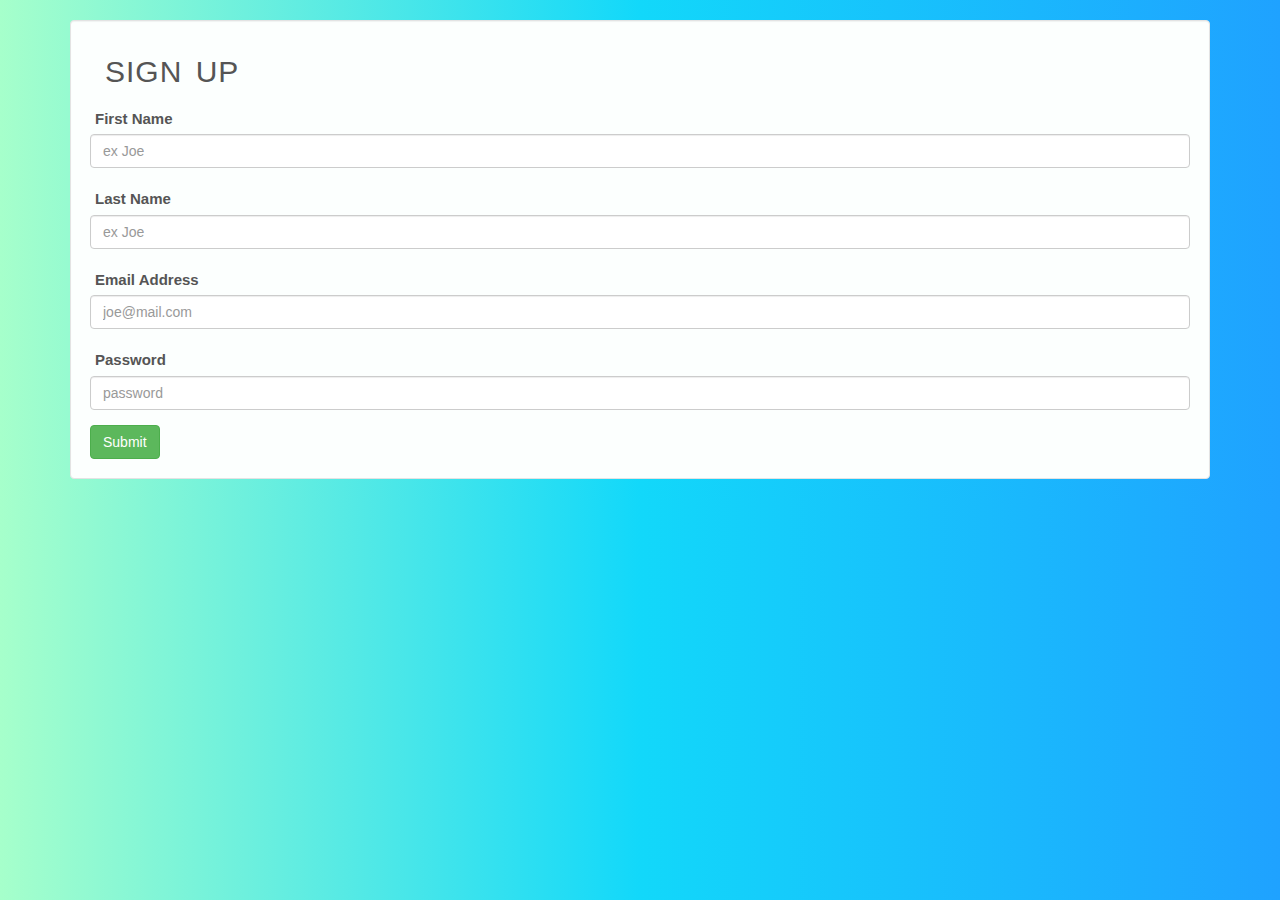
<file: form/index.html>
<!DOCTYPE html>
<html lang="en">
  <head>
    <meta charset=utf-8" />
    <meta name="viewport" content="width=device-width, initial-scale=1.0" />
    <title>Sign-Up Form</title>
    <!-- Latest compiled and minified CSS -->
    <link rel="stylesheet" href="https://maxcdn.bootstrapcdn.com/bootstrap/3.3.7/css/bootstrap.min.css" integrity="sha384-BVYiiSIFeK1dGmJRAkycuHAHRg32OmUcww7on3RYdg4Va+PmSTsz/K68vbdEjh4u" crossorigin="anonymous">
    <link rel="stylesheet" href="assets/css/form.css" type="text/css" />
  </head>
  <body>
    <div class="container">
      <div class="well">
        <h1>Sign up</h1>
        <form>
          <div class="form-group first_name">
            <label for="first_name">First Name</label>
            <input type="text" class="form-control" id="first_name" placeholder="ex Joe" />
          </div>

          <div class="form-group last_name">
            <label for="last_name">Last Name</label>
            <input type="text" class="form-control" id="last_name" placeholder="ex Joe" />
          </div>

          <div class="form-group email_address">
            <label for="email_address">Email Address</label>
            <input type="email" class="form-control" id="email_address" placeholder="joe@mail.com" />
          </div>

          <div class="form-group password">
            <label for="password">Password</label>
            <input type="password" class="form-control" id="password" placeholder="password" />
          </div>

          <button type="submit" class="btn btn-success">Submit</button>
        </form>
      </div>

    </div>

    <script src="https://ajax.googleapis.com/ajax/libs/jquery/3.2.1/jquery.min.js"></script>
    <!-- Latest compiled and minified JavaScript -->
    <script src="https://maxcdn.bootstrapcdn.com/bootstrap/3.3.7/js/bootstrap.min.js" integrity="sha384-Tc5IQib027qvyjSMfHjOMaLkfuWVxZxUPnCJA7l2mCWNIpG9mGCD8wGNIcPD7Txa" crossorigin="anonymous"></script>
    <script src="assets/js/form.js"></script>
  </body>
</html>
</file>
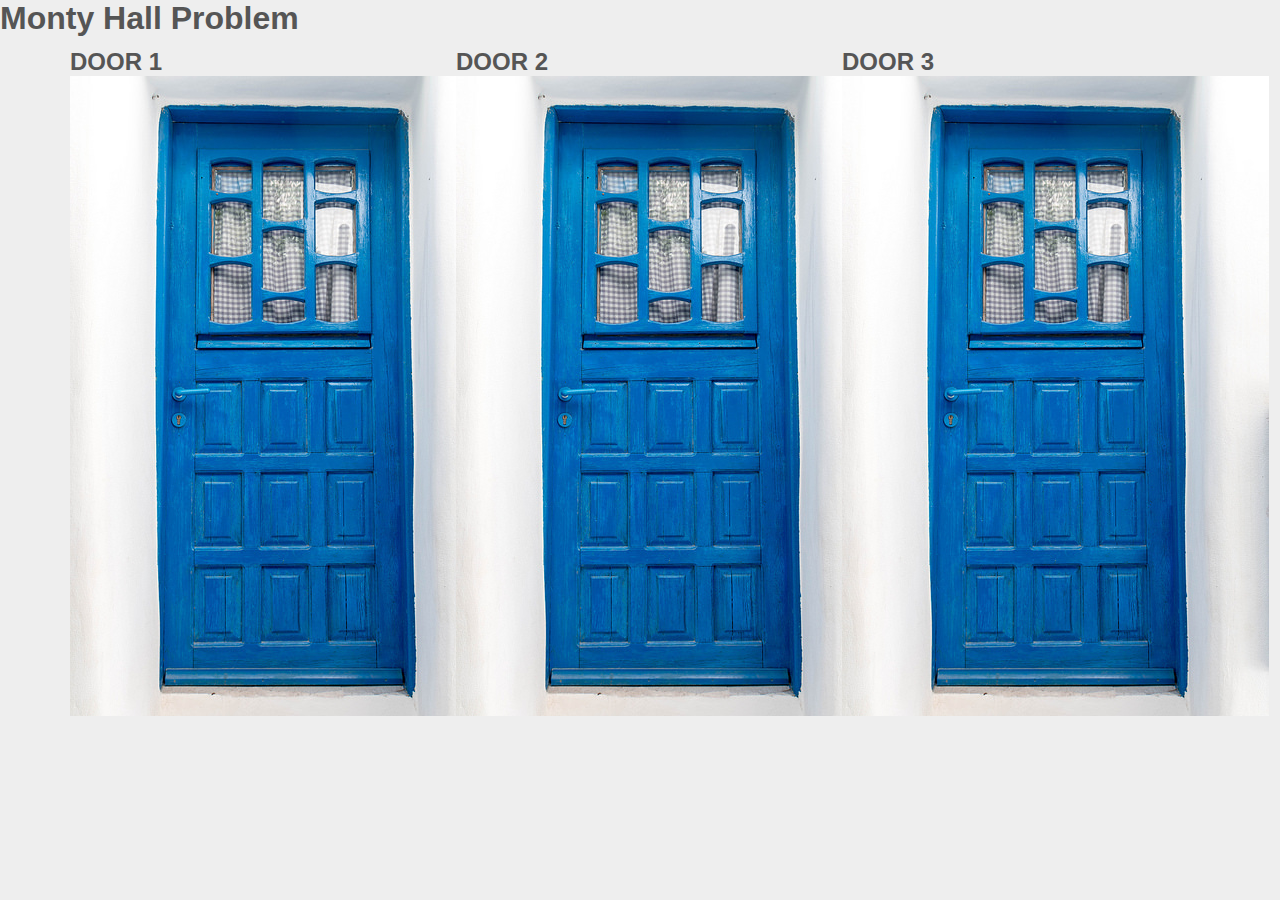
<file: monty-hall/index.html>
<!DOCTYPE html>
<html lang="en">
  <head>
    <meta charset=utf-8" />
    <meta name="viewport" content="width=device-width, initial-scale=1.0" />
    <title>Monty Hall Problem</title>
    <link rel="stylesheet" href="assets/css/montyhall.css" type="text/css" />
    <link rel="stylesheet" href="../vendor/css/grid.css" type="text/css" />
  </head>
  <body>
    <h1>Monty Hall Problem</h1>
    <div class="container">

      <div class="door col span-1-of-3">
        <h2>DOOR 1</h2>
        <a href="#" id="js--door1"><img src="assets/img/door.jpg" alt="Door 1" /></a>
      </div>

      <div class="door door col span-1-of-3">
        <h2>DOOR 2</h2>
        <a href="#"  id="js--door2"><img src="assets/img/door.jpg" alt="Door 1" /></a>
      </div>

      <div class="door door col span-1-of-3">
        <h2>DOOR 3</h2>
        <a href="#" id="js--door3"><img src="assets/img/door.jpg" alt="Door 1" /></a>
      </div>

    </div>
    <script src="assets/js/montyhall.js"></script>
  </body>

</html>
</file>
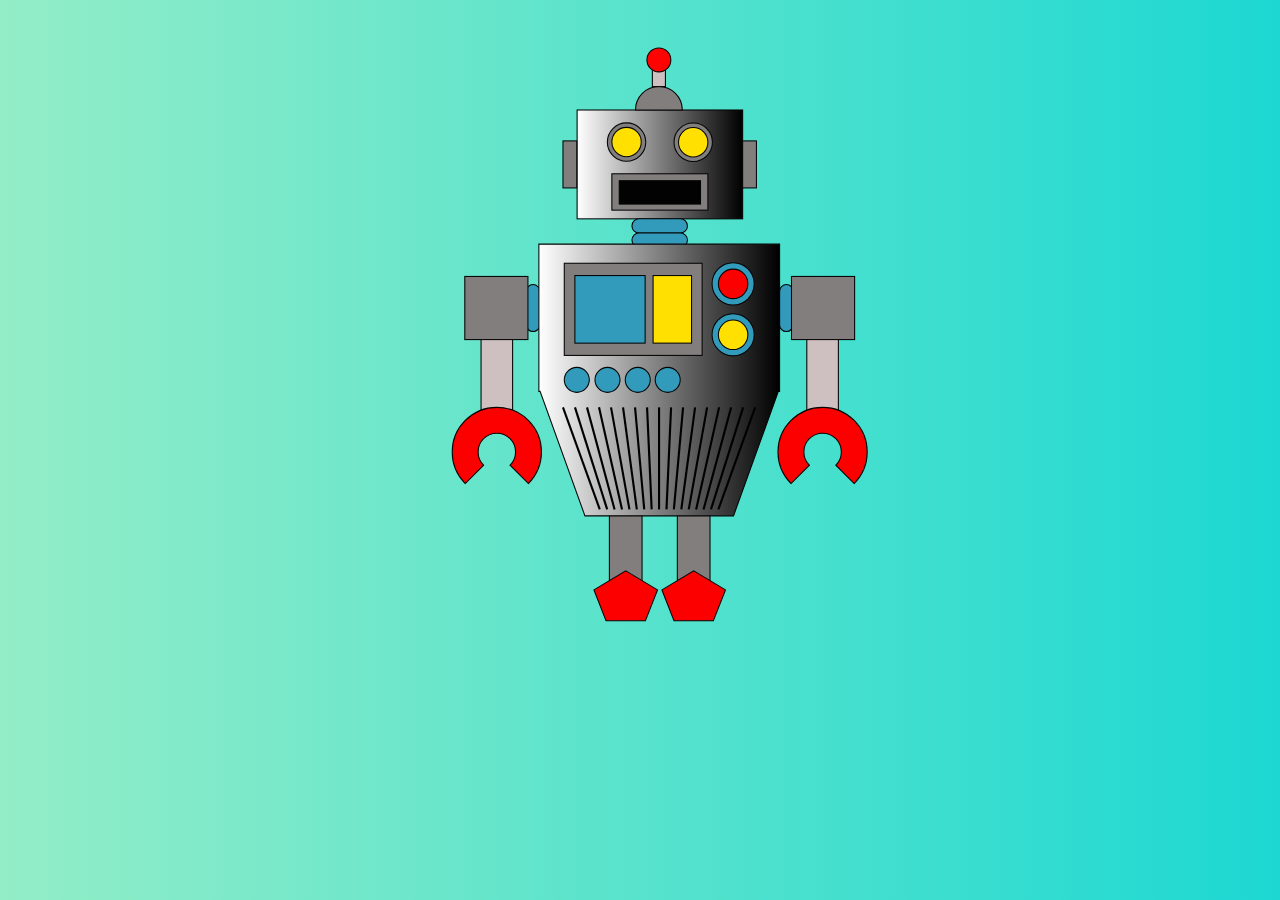
<file: robot/index.html>
<!DOCTYPE html>
<html lang="en">
  <head>
    <meta charset=utf-8" />
    <meta name="viewport" content="width=device-width, initial-scale=1.0" />
    <title>Robot</title>
    <link rel="stylesheet" href="assets/css/robot.css" type="text/css" />
  </head>
  <body>
    <svg class="robot" enable-background="new 0 0 600 600" version="1.1" viewBox="0 0 600 600" xml:space="preserve" xmlns="http://www.w3.org/2000/svg">
    <g stroke="#050505">
        <rect class="left-leg" x="271.31" y="482.79" width="30.611" height="65.306" fill="#827E7E"/>
        <polygon points="268.2 582.03 256.82 553.02 286.62 535.09 316.42 553.02 305.04 582.03" fill="#FC0000"/>
        <rect class="right-leg" x="335.02" y="482.79" width="30.612" height="65.306" fill="#827E7E"/>
        <polygon points="331.91 582.03 320.53 553.02 350.33 535.09 380.13 553.02 368.75 582.03" fill="#FC0000"/>
    </g>
    <linearGradient id="c" x1="241.04" x2="396.23" y1="154.14" y2="154.14" gradientUnits="userSpaceOnUse">
      <stop stop-color="#fff" offset="0"/>
      <stop offset="1"/>
    </linearGradient>
    <rect x="241.04" y="103.12" width="155.19" height="102.04" fill="url(#c)" stroke="#050505"/>
    <rect x="227.8" y="132.1" width="12.909" height="44.081" fill="#827E7E" stroke="#050505"/>
    <rect x="396.23" y="132.1" width="12.909" height="44.081" fill="#827E7E" stroke="#050505"/>
    <g stroke="#050505">
      <circle cx="287.4" cy="133.22" r="18.017" fill="#827E7E"/>
      <circle cx="287.4" cy="133.22" r="13.776" fill="#FFE000"/>
    </g>
    <circle cx="349.88" cy="133.38" r="18.016" fill="#827E7E" stroke="#050505"/>
    <circle class="right-eye" cx="349.88" cy="133.38" r="13.775" fill="#FFE000" stroke="#050505"/>
    <g stroke="#050505">
      <rect x="273.62" y="162.92" width="90.028" height="34.079" fill="#827E7E"/>
      <rect x="280.55" y="169.41" width="76.177" height="21.908" fill="#020202"/>
    </g>
    <g stroke="#050505">
      <path d="m317.7 81.177c-12.117 0-21.938 9.823-21.938 21.939h43.876c0-12.116-9.823-21.939-21.938-21.939z" fill="#827E7E"/>
      <rect x="311.58" y="62.3" width="12.245" height="18.877" fill="#CEC0C0"/>
      <circle cx="317.7" cy="56.177" r="11.225" fill="#FF0303"/>
    </g>
    <g fill="#329ABA" stroke="#050505">
      <path d="m344.49 211.79c0 3.663-2.969 6.633-6.633 6.633h-38.774c-3.663 0-6.633-2.97-6.633-6.633s2.97-6.633 6.633-6.633h38.774c3.664 0 6.633 2.97 6.633 6.633z"/>
      <path d="m344.49 225.06c0 3.663-2.969 6.633-6.633 6.633h-38.774c-3.663 0-6.633-2.97-6.633-6.633s2.97-6.633 6.633-6.633h38.774c3.664 0 6.633 2.97 6.633 6.633z"/>
    </g>
    <g stroke="#050505">
      <rect x="150.98" y="317.22" width="29.592" height="69.314" fill="#CEC0C0"/>
        <path d="m206.16 304.34c0 3.566-2.89 6.455-6.455 6.455-3.564 0-6.454-2.889-6.454-6.455v-31.171c0-3.565 2.89-6.455 6.454-6.455 3.565 0 6.455 2.89 6.455 6.455v31.171z" fill="#329ABA"/>
        <rect x="135.75" y="259.17" width="59.184" height="59.186" fill="#827E7E"/>
        <path d="m153.36 436.14c-3.177-3.178-5.141-7.566-5.141-12.414 0-9.693 7.859-17.553 17.555-17.553 9.694 0 17.554 7.859 17.554 17.553 0 4.848-1.964 9.236-5.142 12.414l17.171 17.17c7.571-7.57 12.253-18.031 12.253-29.582 0-23.107-18.73-41.838-41.837-41.838-23.105 0-41.836 18.73-41.836 41.838 0 11.551 4.682 22.012 12.253 29.582l17.17-17.17z" fill="#FC0000"/>
    </g>
    <g stroke="#050505">
      <rect x="456.38" y="317.22" width="29.592" height="69.314" fill="#CEC0C0"/>
        <path d="m430.79 304.34c0 3.566 2.89 6.455 6.455 6.455 3.564 0 6.454-2.889 6.454-6.455v-31.17c0-3.564-2.89-6.454-6.454-6.454-3.565 0-6.455 2.89-6.455 6.454v31.17z" fill="#329ABA"/>
        <rect x="442.02" y="259.17" width="59.184" height="59.184" fill="#827E7E"/>
        <path d="m483.59 436.14c3.178-3.178 5.142-7.566 5.142-12.414 0-9.693-7.86-17.553-17.555-17.553s-17.554 7.859-17.554 17.553c0 4.848 1.964 9.236 5.141 12.414l-17.17 17.17c-7.571-7.57-12.254-18.031-12.254-29.582 0-23.107 18.731-41.838 41.838-41.838 23.105 0 41.836 18.73 41.836 41.838 0 11.551-4.682 22.012-12.253 29.582l-17.171-17.17z" fill="#FC0000"/>
    </g>
    <linearGradient id="d" x1="205.2" x2="430.86" y1="356.24" y2="356.24" gradientUnits="userSpaceOnUse">
      <stop stop-color="#fff" offset="0"/>
      <stop offset="1"/>
    </linearGradient>
    <polygon points="430.86 228.87 205.2 228.87 205.2 366.9 206.33 366.9 248.38 483.61 387.68 483.61 429.73 366.9 430.86 366.9" fill="url(#d)" stroke="#050505"/>
    <g stroke="#050505">
      <rect x="229.01" y="246.81" width="129.24" height="86.395" fill="#827E7E"/>
        <rect x="238.95" y="258.34" width="65.861" height="63.348" fill="#329ABA"/>
        <rect x="312.27" y="258.34" width="36.038" height="63.348" fill="#FFE000"/>
    </g>
    <g stroke="#050505">
        <circle cx="387.3" cy="266.12" r="19.748" fill="#329ABA"/>
        <circle cx="387.3" cy="266.12" r="13.823" fill="#FC0000"/>
        <circle cx="387.3" cy="313.9" r="19.748" fill="#329ABA"/>
        <circle cx="387.3" cy="313.9" r="13.824" fill="#FFE000"/>
    </g>
    <g fill="#329ABA" stroke="#050505">
      <circle cx="240.75" cy="356.12" r="11.735"/>
      <circle cx="269.53" cy="356.12" r="11.735"/>
      <circle cx="297.91" cy="356.12" r="11.735"/>
      <circle cx="325.97" cy="356.12" r="11.734"/>
    </g>
    <g fill="none" stroke="#000" stroke-width="2">
      <line x1="227.8" x2="262.28" y1="381.89" y2="477.58"/>
      <line x1="239.06" x2="269.23" y1="381.89" y2="477.58"/>
      <line x1="250.32" x2="276.18" y1="381.89" y2="477.58"/>
      <line x1="261.58" x2="283.13" y1="381.89" y2="477.58"/>
      <line x1="272.84" x2="290.08" y1="381.89" y2="477.58"/>
      <line x1="284.1" x2="297.03" y1="381.89" y2="477.58"/>
      <line x1="295.36" x2="303.98" y1="381.89" y2="477.58"/>
      <line x1="306.62" x2="310.93" y1="381.89" y2="477.58"/>
      <line x1="317.88" x2="317.88" y1="381.89" y2="477.58"/>
      <line x1="329.14" x2="324.83" y1="381.89" y2="477.58"/>
      <line x1="340.4" x2="331.78" y1="381.89" y2="477.58"/>
      <line x1="351.66" x2="338.73" y1="381.89" y2="477.58"/>
      <line x1="362.92" x2="345.68" y1="381.89" y2="477.58"/>
      <line x1="374.18" x2="352.63" y1="381.89" y2="477.58"/>
      <line x1="385.44" x2="359.58" y1="381.89" y2="477.58"/>
      <line x1="396.7" x2="366.53" y1="381.89" y2="477.58"/>
      <line x1="407.96" x2="373.48" y1="381.89" y2="477.58"/>
    </g>
    </svg>
  </body>

</html>
</file>
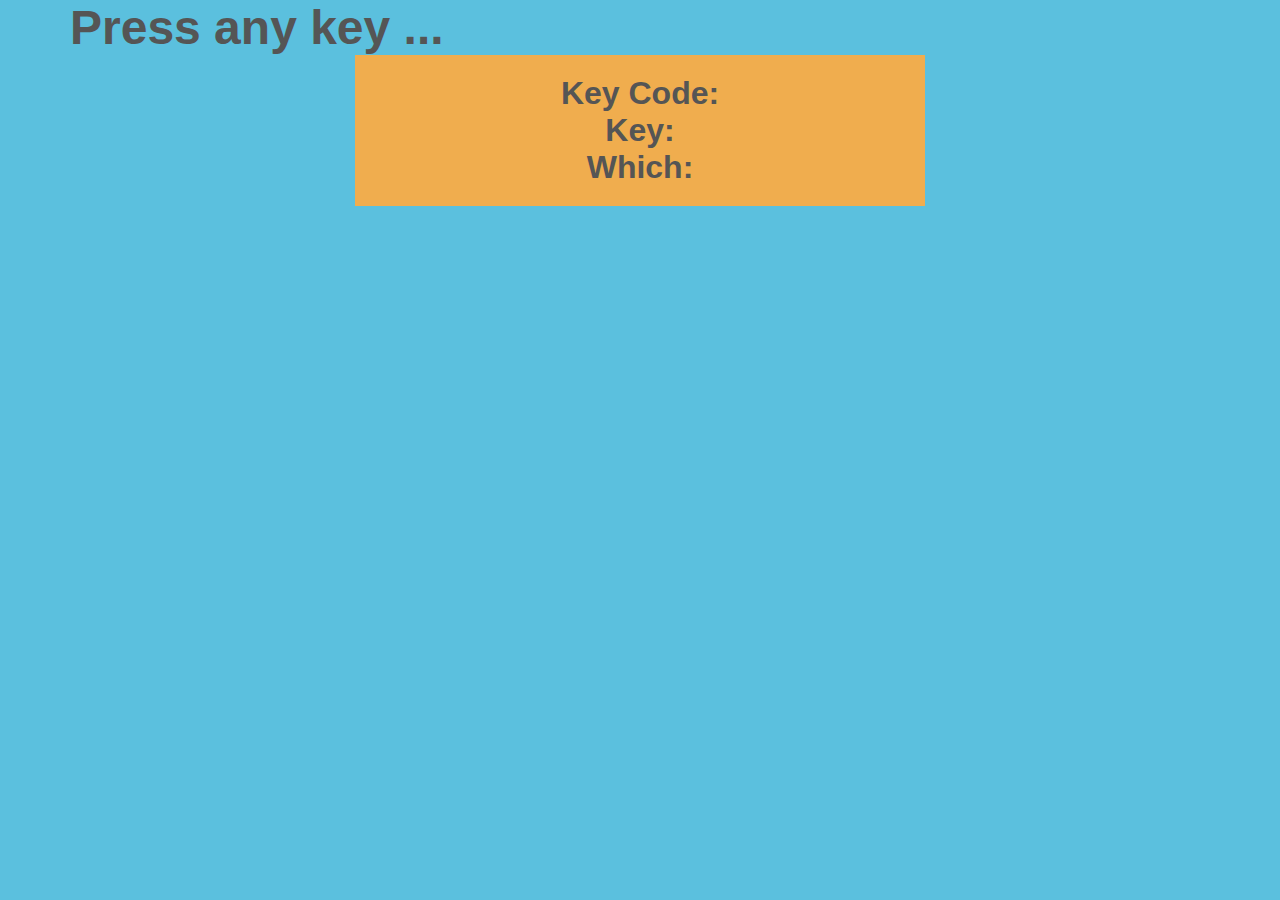
<file: thekey/index.html>
<!DOCTYPE html>
<html lang="en">
  <head>
    <meta charset=utf-8" />
    <meta name="viewport" content="width=device-width, initial-scale=1.0" />
    <title></title>
    <link rel="stylesheet" href="assets/css/styles.css" type="text/css" />
  </head>
  <body>
    <div class="container">
      <h1>Press any key ...</h1>

      <div class="key-box">
        <h2>Key Code: <span id="js--code"></span></h2>
        <h2>Key: <span id="js--key"></span></h2>
        <h2>Which: <span id="js--which"></span></h2>

      </div>
    </div>

    <script src="assets/js/action.js"></script>
  </body>

</html>
</file>
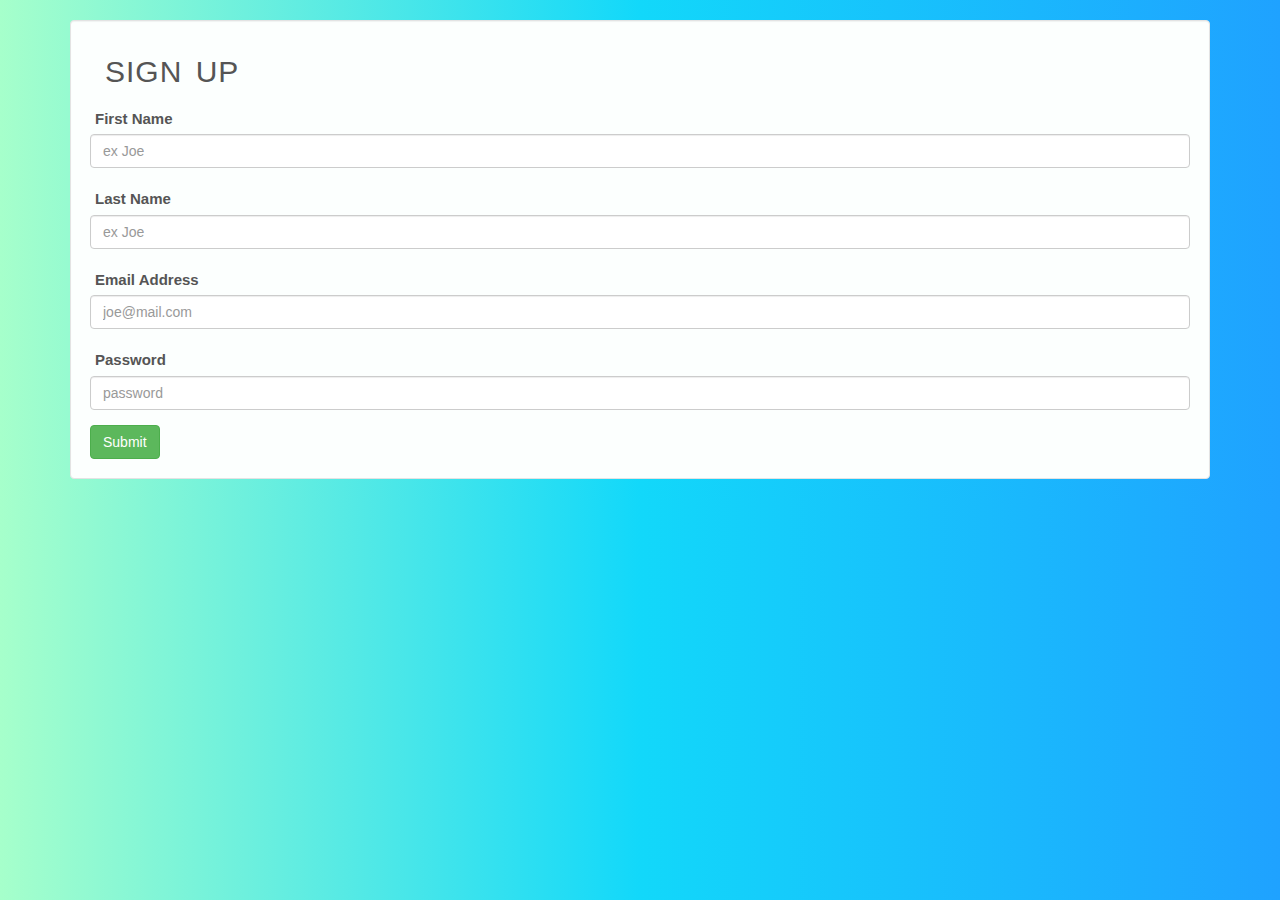
<file: assets/pages/form.html>
<!DOCTYPE html>
<html lang="en">
  <head>
    <meta charset=utf-8" />
    <meta name="viewport" content="width=device-width, initial-scale=1.0" />
    <title>Sign-Up Form</title>
    <!-- Latest compiled and minified CSS -->
    <link rel="stylesheet" href="https://maxcdn.bootstrapcdn.com/bootstrap/3.3.7/css/bootstrap.min.css" integrity="sha384-BVYiiSIFeK1dGmJRAkycuHAHRg32OmUcww7on3RYdg4Va+PmSTsz/K68vbdEjh4u" crossorigin="anonymous">
    <link rel="stylesheet" href="../css/form.css" type="text/css" />
  </head>
  <body>
    <div class="container">
      <div class="well">
        <h1>Sign up</h1>
        <form>
          <div class="form-group first_name">
            <label for="first_name">First Name</label>
            <input type="text" class="form-control" id="first_name" placeholder="ex Joe" />
          </div>

          <div class="form-group last_name">
            <label for="last_name">Last Name</label>
            <input type="text" class="form-control" id="last_name" placeholder="ex Joe" />
          </div>

          <div class="form-group email_address">
            <label for="email_address">Email Address</label>
            <input type="email" class="form-control" id="email_address" placeholder="joe@mail.com" />
          </div>

          <div class="form-group password">
            <label for="password">Password</label>
            <input type="password" class="form-control" id="password" placeholder="password" />
          </div>

          <button type="submit" class="btn btn-success">Submit</button>
        </form>
      </div>

    </div>

    <script src="https://ajax.googleapis.com/ajax/libs/jquery/3.2.1/jquery.min.js"></script>
    <!-- Latest compiled and minified JavaScript -->
    <script src="https://maxcdn.bootstrapcdn.com/bootstrap/3.3.7/js/bootstrap.min.js" integrity="sha384-Tc5IQib027qvyjSMfHjOMaLkfuWVxZxUPnCJA7l2mCWNIpG9mGCD8wGNIcPD7Txa" crossorigin="anonymous"></script>
    <script src="../js/form.js"></script>
  </body>
</html>
</file>
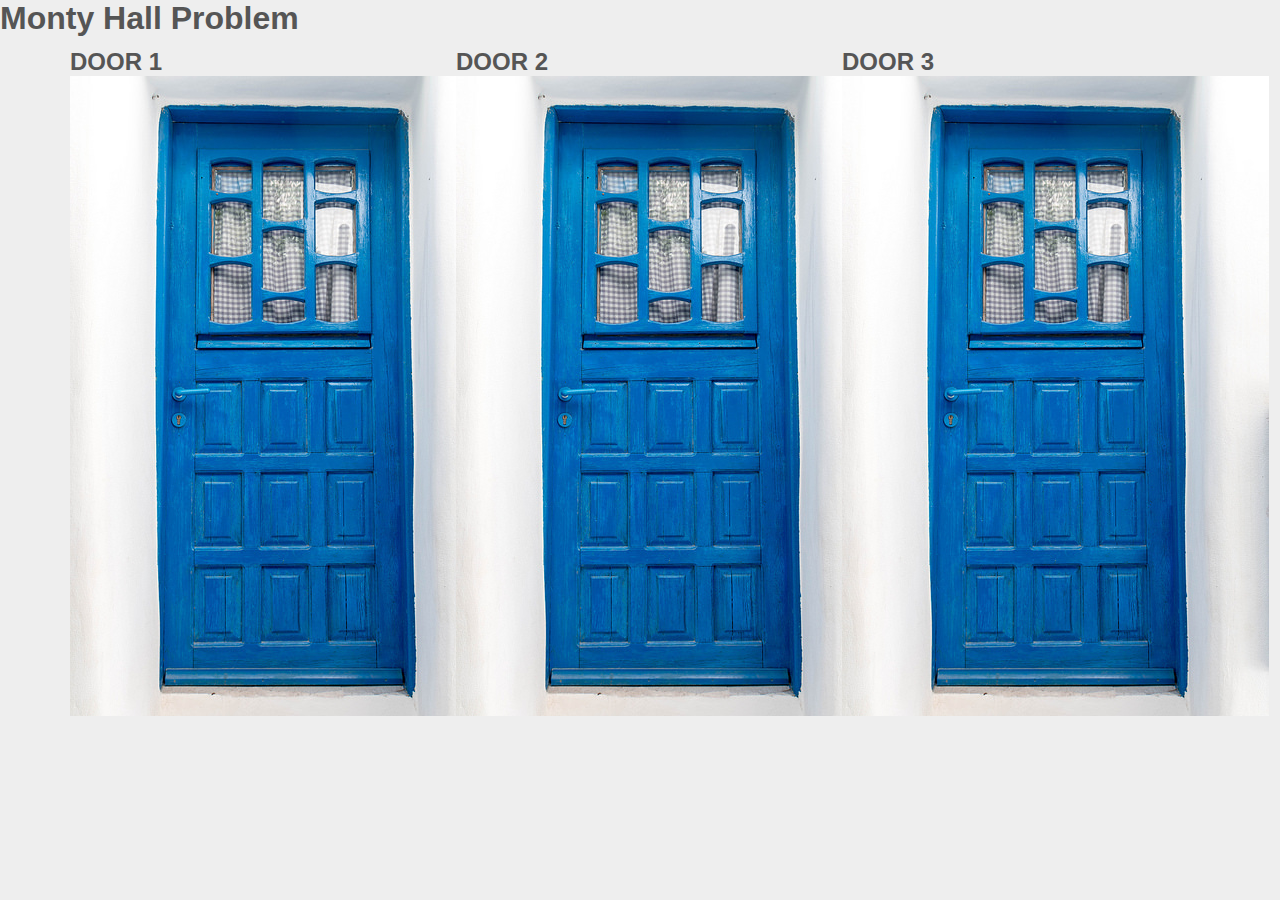
<file: assets/pages/montyhall.html>
<!DOCTYPE html>
<html lang="en">
  <head>
    <meta charset=utf-8" />
    <meta name="viewport" content="width=device-width, initial-scale=1.0" />
    <title>Monty Hall Problem</title>
    <link rel="stylesheet" href="../css/montyhall.css" type="text/css" />
    <link rel="stylesheet" href="../../vendor/css/grid.css" type="text/css" />
  </head>
  <body>
    <h1>Monty Hall Problem</h1>
    <div class="container">

      <div class="door col span-1-of-3">
        <h2>DOOR 1</h2>
        <a href="#" id="js--door1"><img src="../img/door.jpg" alt="Door 1" /></a>
      </div>

      <div class="door door col span-1-of-3">
        <h2>DOOR 2</h2>
        <a href="#"  id="js--door2"><img src="../img/door.jpg" alt="Door 1" /></a>
      </div>

      <div class="door door col span-1-of-3">
        <h2>DOOR 3</h2>
        <a href="#" id="js--door3"><img src="../img/door.jpg" alt="Door 1" /></a>
      </div>

    </div>
    <script src="../js/montyhall.js"></script>
  </body>

</html>
</file>
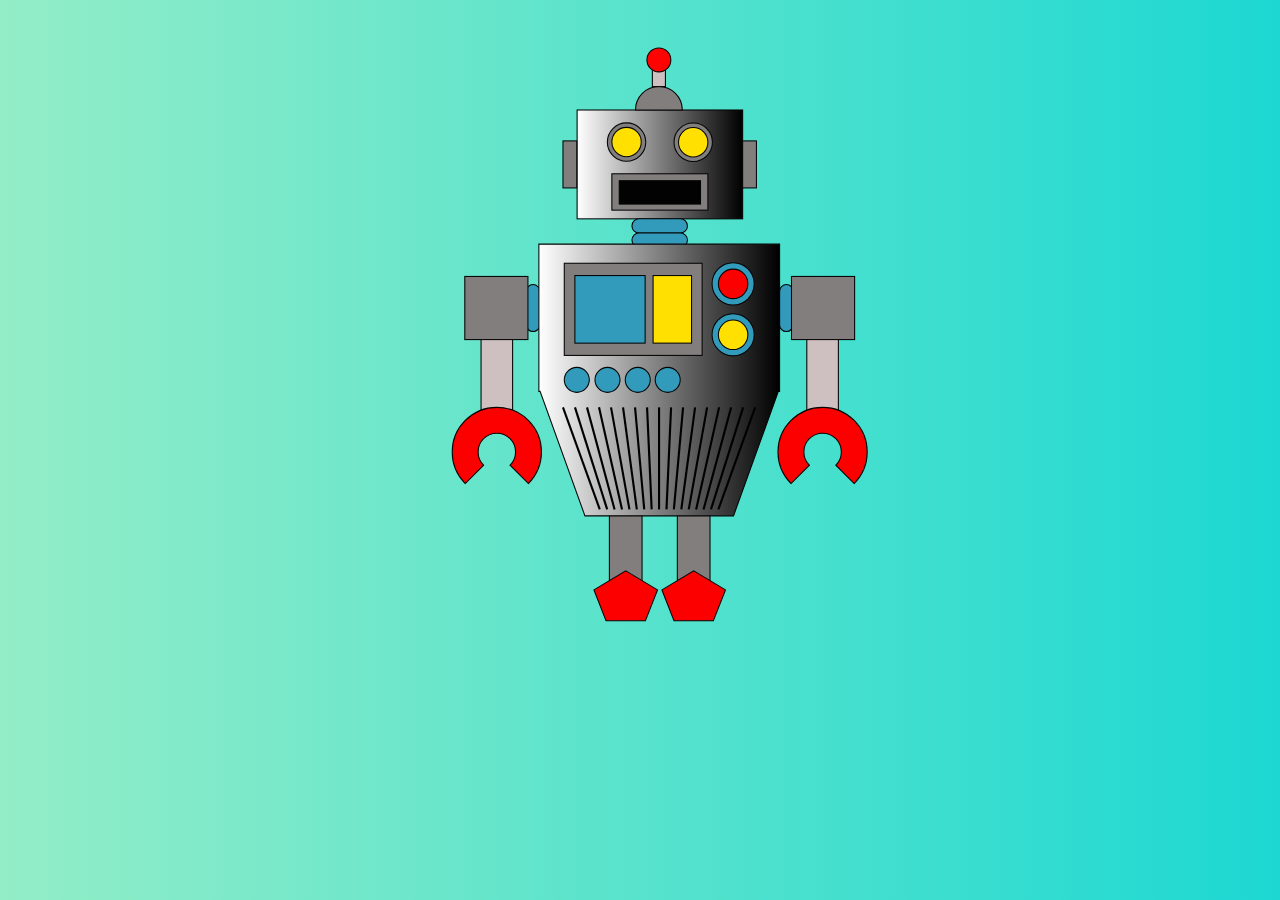
<file: assets/pages/robot.html>
<!DOCTYPE html>
<html lang="en">
  <head>
    <meta charset=utf-8" />
    <meta name="viewport" content="width=device-width, initial-scale=1.0" />
    <title>Robot</title>
    <link rel="stylesheet" href="../css/robot.css" type="text/css" />
  </head>
  <body>
    <svg class="robot" enable-background="new 0 0 600 600" version="1.1" viewBox="0 0 600 600" xml:space="preserve" xmlns="http://www.w3.org/2000/svg">
    <g stroke="#050505">
        <rect class="left-leg" x="271.31" y="482.79" width="30.611" height="65.306" fill="#827E7E"/>
        <polygon points="268.2 582.03 256.82 553.02 286.62 535.09 316.42 553.02 305.04 582.03" fill="#FC0000"/>
        <rect class="right-leg" x="335.02" y="482.79" width="30.612" height="65.306" fill="#827E7E"/>
        <polygon points="331.91 582.03 320.53 553.02 350.33 535.09 380.13 553.02 368.75 582.03" fill="#FC0000"/>
    </g>
    <linearGradient id="c" x1="241.04" x2="396.23" y1="154.14" y2="154.14" gradientUnits="userSpaceOnUse">
      <stop stop-color="#fff" offset="0"/>
      <stop offset="1"/>
    </linearGradient>
    <rect x="241.04" y="103.12" width="155.19" height="102.04" fill="url(#c)" stroke="#050505"/>
    <rect x="227.8" y="132.1" width="12.909" height="44.081" fill="#827E7E" stroke="#050505"/>
    <rect x="396.23" y="132.1" width="12.909" height="44.081" fill="#827E7E" stroke="#050505"/>
    <g stroke="#050505">
      <circle cx="287.4" cy="133.22" r="18.017" fill="#827E7E"/>
      <circle cx="287.4" cy="133.22" r="13.776" fill="#FFE000"/>
    </g>
    <circle cx="349.88" cy="133.38" r="18.016" fill="#827E7E" stroke="#050505"/>
    <circle class="right-eye" cx="349.88" cy="133.38" r="13.775" fill="#FFE000" stroke="#050505"/>
    <g stroke="#050505">
      <rect x="273.62" y="162.92" width="90.028" height="34.079" fill="#827E7E"/>
      <rect x="280.55" y="169.41" width="76.177" height="21.908" fill="#020202"/>
    </g>
    <g stroke="#050505">
      <path d="m317.7 81.177c-12.117 0-21.938 9.823-21.938 21.939h43.876c0-12.116-9.823-21.939-21.938-21.939z" fill="#827E7E"/>
      <rect x="311.58" y="62.3" width="12.245" height="18.877" fill="#CEC0C0"/>
      <circle cx="317.7" cy="56.177" r="11.225" fill="#FF0303"/>
    </g>
    <g fill="#329ABA" stroke="#050505">
      <path d="m344.49 211.79c0 3.663-2.969 6.633-6.633 6.633h-38.774c-3.663 0-6.633-2.97-6.633-6.633s2.97-6.633 6.633-6.633h38.774c3.664 0 6.633 2.97 6.633 6.633z"/>
      <path d="m344.49 225.06c0 3.663-2.969 6.633-6.633 6.633h-38.774c-3.663 0-6.633-2.97-6.633-6.633s2.97-6.633 6.633-6.633h38.774c3.664 0 6.633 2.97 6.633 6.633z"/>
    </g>
    <g stroke="#050505">
      <rect x="150.98" y="317.22" width="29.592" height="69.314" fill="#CEC0C0"/>
        <path d="m206.16 304.34c0 3.566-2.89 6.455-6.455 6.455-3.564 0-6.454-2.889-6.454-6.455v-31.171c0-3.565 2.89-6.455 6.454-6.455 3.565 0 6.455 2.89 6.455 6.455v31.171z" fill="#329ABA"/>
        <rect x="135.75" y="259.17" width="59.184" height="59.186" fill="#827E7E"/>
        <path d="m153.36 436.14c-3.177-3.178-5.141-7.566-5.141-12.414 0-9.693 7.859-17.553 17.555-17.553 9.694 0 17.554 7.859 17.554 17.553 0 4.848-1.964 9.236-5.142 12.414l17.171 17.17c7.571-7.57 12.253-18.031 12.253-29.582 0-23.107-18.73-41.838-41.837-41.838-23.105 0-41.836 18.73-41.836 41.838 0 11.551 4.682 22.012 12.253 29.582l17.17-17.17z" fill="#FC0000"/>
    </g>
    <g stroke="#050505">
      <rect x="456.38" y="317.22" width="29.592" height="69.314" fill="#CEC0C0"/>
        <path d="m430.79 304.34c0 3.566 2.89 6.455 6.455 6.455 3.564 0 6.454-2.889 6.454-6.455v-31.17c0-3.564-2.89-6.454-6.454-6.454-3.565 0-6.455 2.89-6.455 6.454v31.17z" fill="#329ABA"/>
        <rect x="442.02" y="259.17" width="59.184" height="59.184" fill="#827E7E"/>
        <path d="m483.59 436.14c3.178-3.178 5.142-7.566 5.142-12.414 0-9.693-7.86-17.553-17.555-17.553s-17.554 7.859-17.554 17.553c0 4.848 1.964 9.236 5.141 12.414l-17.17 17.17c-7.571-7.57-12.254-18.031-12.254-29.582 0-23.107 18.731-41.838 41.838-41.838 23.105 0 41.836 18.73 41.836 41.838 0 11.551-4.682 22.012-12.253 29.582l-17.171-17.17z" fill="#FC0000"/>
    </g>
    <linearGradient id="d" x1="205.2" x2="430.86" y1="356.24" y2="356.24" gradientUnits="userSpaceOnUse">
      <stop stop-color="#fff" offset="0"/>
      <stop offset="1"/>
    </linearGradient>
    <polygon points="430.86 228.87 205.2 228.87 205.2 366.9 206.33 366.9 248.38 483.61 387.68 483.61 429.73 366.9 430.86 366.9" fill="url(#d)" stroke="#050505"/>
    <g stroke="#050505">
      <rect x="229.01" y="246.81" width="129.24" height="86.395" fill="#827E7E"/>
        <rect x="238.95" y="258.34" width="65.861" height="63.348" fill="#329ABA"/>
        <rect x="312.27" y="258.34" width="36.038" height="63.348" fill="#FFE000"/>
    </g>
    <g stroke="#050505">
        <circle cx="387.3" cy="266.12" r="19.748" fill="#329ABA"/>
        <circle cx="387.3" cy="266.12" r="13.823" fill="#FC0000"/>
        <circle cx="387.3" cy="313.9" r="19.748" fill="#329ABA"/>
        <circle cx="387.3" cy="313.9" r="13.824" fill="#FFE000"/>
    </g>
    <g fill="#329ABA" stroke="#050505">
      <circle cx="240.75" cy="356.12" r="11.735"/>
      <circle cx="269.53" cy="356.12" r="11.735"/>
      <circle cx="297.91" cy="356.12" r="11.735"/>
      <circle cx="325.97" cy="356.12" r="11.734"/>
    </g>
    <g fill="none" stroke="#000" stroke-width="2">
      <line x1="227.8" x2="262.28" y1="381.89" y2="477.58"/>
      <line x1="239.06" x2="269.23" y1="381.89" y2="477.58"/>
      <line x1="250.32" x2="276.18" y1="381.89" y2="477.58"/>
      <line x1="261.58" x2="283.13" y1="381.89" y2="477.58"/>
      <line x1="272.84" x2="290.08" y1="381.89" y2="477.58"/>
      <line x1="284.1" x2="297.03" y1="381.89" y2="477.58"/>
      <line x1="295.36" x2="303.98" y1="381.89" y2="477.58"/>
      <line x1="306.62" x2="310.93" y1="381.89" y2="477.58"/>
      <line x1="317.88" x2="317.88" y1="381.89" y2="477.58"/>
      <line x1="329.14" x2="324.83" y1="381.89" y2="477.58"/>
      <line x1="340.4" x2="331.78" y1="381.89" y2="477.58"/>
      <line x1="351.66" x2="338.73" y1="381.89" y2="477.58"/>
      <line x1="362.92" x2="345.68" y1="381.89" y2="477.58"/>
      <line x1="374.18" x2="352.63" y1="381.89" y2="477.58"/>
      <line x1="385.44" x2="359.58" y1="381.89" y2="477.58"/>
      <line x1="396.7" x2="366.53" y1="381.89" y2="477.58"/>
      <line x1="407.96" x2="373.48" y1="381.89" y2="477.58"/>
    </g>
    </svg>
  </body>

</html>
</file>
<file: form/assets/css/form.css>
/*------------------------*/
/*--- SETUP ADJUSTMENT ---*/
/*------------------------*/

* {
  margin: 0;
  padding: 0;
  box-sizing: border-box;
}

body {
  max-width: 100%;
  background: #1FA2FF;  /* fallback for old browsers */
  background: -webkit-linear-gradient(to right, #A6FFCB, #12D8FA, #1FA2FF);  /* Chrome 10-25, Safari 5.1-6 */
  background: linear-gradient(to right, #A6FFCB, #12D8FA, #1FA2FF); /* W3C, IE 10+/ Edge, Firefox 16+, Chrome 26+, Opera 12+, Safari 7+ */
  color: #555;
  font-family: 'Lato', 'Arial', sans-serif;
  font-weight: 300;
  font-size: 100%;
  text-rendering: optimizeLegibility;
}

h1,
h2,
h3 {
  font-weight: 300;
  text-transform: uppercase;
}

h1 {
  margin: 0.5em;
  font-size: 300%;
  word-spacing: 4px;
  letter-spacing: 1px;
}

label {
  margin: 5px;
  font-size: 150%;
}

/*------------------------*/
/*--------- FORM ---------*/
/*------------------------*/
.well {
  margin-top: 20px;
  background-color: #fcfffe;
}
</file>
<file: monty-hall/assets/css/montyhall.css>
/*--------------------------------*/
/*------ SETUP ADJUSTMENT --------*/
/*--------------------------------*/

* {
  margin: 0;
  padding: 0;
  box-sizing: border-box;
}

body {
  max-width: 100%;
  background-color: #eee;
  color: #555;
  font-family: 'Lato', 'Arial', sans-serif;
  font-weight: 300;
  font-size: 100%;
  text-rendering: optimizeLegibility;
}

/*--------------------------------*/
/*----- REUSABLE COMPONENTS ------*/
/*--------------------------------*/
.container {
  max-width: 1140px;
  margin: 0 auto;
}
</file>
<file: vendor/css/grid.css>
/*  SECTIONS  ============================================================================= */

.section {
	clear: both;
	padding: 0px;
	margin: 0px;
}

/*  GROUPING  ============================================================================= */

.row {
    zoom: 1; /* For IE 6/7 (trigger hasLayout) */
}

.row:before,
.row:after {
    content:"";
    display:table;
}
.row:after {
    clear:both;
}

/*  GRID COLUMN SETUP   ==================================================================== */

.col {
	display: block;
	float:left;
	margin: 1% 0 1% 1.6%;
}

.col:first-child { margin-left: 0; } /* all browsers except IE6 and lower */


/*  REMOVE MARGINS AS ALL GO FULL WIDTH AT 480 PIXELS */

@media only screen and (max-width: 480px) {
	.col { 
		/*margin: 1% 0 1% 0%;*/
        margin: 0;
	}
}


/*  GRID OF TWO   ============================================================================= */


.span-2-of-2 {
	width: 100%;
}

.span-1-of-2 {
	width: 49.2%;
}

/*  GO FULL WIDTH AT LESS THAN 480 PIXELS */

@media only screen and (max-width: 480px) {
	.span-2-of-2 {
		width: 100%; 
	}
	.span-1-of-2 {
		width: 100%; 
	}
}


/*  GRID OF THREE   ============================================================================= */

	
.span-3-of-3 {
	width: 100%; 
}

.span-2-of-3 {
	width: 66.13%; 
}

.span-1-of-3 {
	width: 32.26%; 
}


/*  GO FULL WIDTH AT LESS THAN 480 PIXELS */

@media only screen and (max-width: 480px) {
	.span-3-of-3 {
		width: 100%; 
	}
	.span-2-of-3 {
		width: 100%; 
	}
	.span-1-of-3 {
		width: 100%;
	}
}

/*  GRID OF FOUR   ============================================================================= */

	
.span-4-of-4 {
	width: 100%; 
}

.span-3-of-4 {
	width: 74.6%; 
}

.span-2-of-4 {
	width: 49.2%; 
}

.span-1-of-4 {
	width: 23.8%; 
}


/*  GO FULL WIDTH AT LESS THAN 480 PIXELS */

@media only screen and (max-width: 480px) {
	.span-4-of-4 {
		width: 100%; 
	}
	.span-3-of-4 {
		width: 100%; 
	}
	.span-2-of-4 {
		width: 100%; 
	}
	.span-1-of-4 {
		width: 100%; 
	}
}


/*  GRID OF FIVE   ============================================================================= */

	
.span-5-of-5 {
	width: 100%;
}

.span-4-of-5 {
  	width: 79.68%; 
}

.span-3-of-5 {
  	width: 59.36%; 
}

.span-2-of-5 {
  	width: 39.04%;
}

.span-1-of-5 {
  	width: 18.72%;
}


/*  GO FULL WIDTH AT LESS THAN 480 PIXELS */

@media only screen and (max-width: 480px) {
	.span-5-of-5 {
		width: 100%; 
	}
	.span-4-of-5 {
		width: 100%; 
	}
	.span-3-of-5 {
		width: 100%; 
	}
	.span-2-of-5 {
		width: 100%; 
	}
	.span-1-of-5 {
		width: 100%; 
	}
}


/*  GRID OF SIX   ============================================================================= */


.span-6-of-6 {
	width: 100%;
}

.span-5-of-6 {
  	width: 83.06%;
}

.span-4-of-6 {
  	width: 66.13%;
}

.span-3-of-6 {
  	width: 49.2%;
}

.span-2-of-6 {
  	width: 32.26%;
}

.span-1-of-6 {
  	width: 15.33%;
}


/*  GO FULL WIDTH AT LESS THAN 480 PIXELS */

@media only screen and (max-width: 480px) {
	.span-6-of-6 {
		width: 100%; 
	}
	.span-5-of-6 {
		width: 100%; 
	}
	.span-4-of-6 {
		width: 100%; 
	}
	.span-3-of-6 {
		width: 100%; 
	}
	.span-2-of-6 {
		width: 100%; 
	}
	.span-1-of-6 {
		width: 100%; 
	}
}



/*  GRID OF SEVEN   ============================================================================= */


.span-7-of-7 {
	width: 100%;
}

.span-6-of-7 {
	width: 85.48%;
}

.span-5-of-7 {
  	width: 70.97%;
}

.span-4-of-7 {
  	width: 56.45%;
}

.span-3-of-7 {
  	width: 41.94%;
}

.span-2-of-7 {
  	width: 27.42%;
}

.span-1-of-7 {
  	width: 12.91%;
}


/*  GO FULL WIDTH AT LESS THAN 480 PIXELS */

@media only screen and (max-width: 480px) {
	.span-7-of-7 {
		width: 100%; 
	}
	.span-6-of-7 {
		width: 100%; 
	}
	.span-5-of-7 {
		width: 100%; 
	}
	.span-4-of-7 {
		width: 100%; 
	}
	.span-3-of-7 {
		width: 100%; 
	}
	.span-2-of-7 {
		width: 100%; 
	}
	.span-1-of-7 {
		width: 100%; 
	}
}


/*  GRID OF EIGHT   ============================================================================= */

	
.span-8-of-8 {
	width: 100%;
}

.span-7-of-8 {
	width: 87.3%; 
}

.span-6-of-8 {
	width: 74.6%; 
}

.span-5-of-8 {
	width: 61.9%; 
}

.span-4-of-8 {
	width: 49.2%; 
}

.span-3-of-8 {
	width: 36.5%;
}

.span-2-of-8 {
	width: 23.8%; 
}

.span-1-of-8 {
	width: 11.1%; 
}


/*  GO FULL WIDTH AT LESS THAN 480 PIXELS */

@media only screen and (max-width: 480px) {
	.span-8-of-8 {
		width: 100%; 
	}
	.span-7-of-8 {
		width: 100%; 
	}
	.span-6-of-8 {
		width: 100%; 
	}
	.span-5-of-8 {
		width: 100%; 
	}
	.span-4-of-8 {
		width: 100%; 
	}
	.span-3-of-8 {
		width: 100%; 
	}
	.span-2-of-8 {
		width: 100%; 
	}
	.span-1-of-8 {
		width: 100%; 
	}
}


/*  GRID OF NINE   ============================================================================= */


.span-9-of-9 {
	width: 100%;
}

.span-8-of-9 {
	width: 88.71%;
}

.span-7-of-9 {
	width: 77.42%; 
}

.span-6-of-9 {
	width: 66.13%; 
}

.span-5-of-9 {
	width: 54.84%; 
}

.span-4-of-9 {
	width: 43.55%; 
}

.span-3-of-9 {
	width: 32.26%;
}

.span-2-of-9 {
	width: 20.97%; 
}

.span-1-of-9 {
	width: 9.68%; 
}


/*  GO FULL WIDTH AT LESS THAN 480 PIXELS */

@media only screen and (max-width: 480px) {
	.span-9-of-9 {
		width: 100%; 
	}
	.span-8-of-9 {
		width: 100%; 
	}
	.span-7-of-9 {
		width: 100%; 
	}
	.span-6-of-9 {
		width: 100%; 
	}
	.span-5-of-9 {
		width: 100%; 
	}
	.span-4-of-9 {
		width: 100%; 
	}
	.span-3-of-9 {
		width: 100%; 
	}
	.span-2-of-9 {
		width: 100%; 
	}
	.span-1-of-9 {
		width: 100%; 
	}
}


/*  GRID OF TEN   ============================================================================= */


.span-10-of-10 {
	width: 100%;
}

.span-9-of-10 {
	width: 89.84%;
}

.span-8-of-10 {
	width: 79.68%;
}

.span-7-of-10 {
	width: 69.52%; 
}

.span-6-of-10 {
	width: 59.36%; 
}

.span-5-of-10 {
	width: 49.2%; 
}

.span-4-of-10 {
	width: 39.04%; 
}

.span-3-of-10 {
	width: 28.88%;
}

.span-2-of-10 {
	width: 18.72%; 
}

.span-1-of-10 {
	width: 8.56%; 
}


/*  GO FULL WIDTH AT LESS THAN 480 PIXELS */

@media only screen and (max-width: 480px) {
	.span-10-of-10 {
		width: 100%; 
	}
	.span-9-of-10 {
		width: 100%; 
	}
	.span-8-of-10 {
		width: 100%; 
	}
	.span-7-of-10 {
		width: 100%; 
	}
	.span-6-of-10 {
		width: 100%; 
	}
	.span-5-of-10 {
		width: 100%; 
	}
	.span-4-of-10 {
		width: 100%; 
	}
	.span-3-of-10 {
		width: 100%; 
	}
	.span-2-of-10 {
		width: 100%; 
	}
	.span-1-of-10 {
		width: 100%; 
	}
}


/*  GRID OF ELEVEN   ============================================================================= */

.span-11-of-11 {
	width: 100%;
}

.span-10-of-11 {
	width: 90.76%;
}

.span-9-of-11 {
	width: 81.52%;
}

.span-8-of-11 {
	width: 72.29%;
}

.span-7-of-11 {
	width: 63.05%; 
}

.span-6-of-11 {
	width: 53.81%; 
}

.span-5-of-11 {
	width: 44.58%; 
}

.span-4-of-11 {
	width: 35.34%; 
}

.span-3-of-11 {
	width: 26.1%;
}

.span-2-of-11 {
	width: 16.87%; 
}

.span-1-of-11 {
	width: 7.63%; 
}


/*  GO FULL WIDTH AT LESS THAN 480 PIXELS */

@media only screen and (max-width: 480px) {
	.span-11-of-11 {
		width: 100%; 
	}
	.span-10-of-11 {
		width: 100%; 
	}
	.span-9-of-11 {
		width: 100%; 
	}
	.span-8-of-11 {
		width: 100%; 
	}
	.span-7-of-11 {
		width: 100%; 
	}
	.span-6-of-11 {
		width: 100%; 
	}
	.span-5-of-11 {
		width: 100%; 
	}
	.span-4-of-11 {
		width: 100%; 
	}
	.span-3-of-11 {
		width: 100%; 
	}
	.span-2-of-11 {
		width: 100%; 
	}
	.span-1-of-11 {
		width: 100%; 
	}
}


/*  GRID OF TWELVE   ============================================================================= */

.span-12-of-12 {
	width: 100%;
}

.span-11-of-12 {
	width: 91.53%;
}

.span-10-of-12 {
	width: 83.06%;
}

.span-9-of-12 {
	width: 74.6%;
}

.span-8-of-12 {
	width: 66.13%;
}

.span-7-of-12 {
	width: 57.66%; 
}

.span-6-of-12 {
	width: 49.2%; 
}

.span-5-of-12 {
	width: 40.73%; 
}

.span-4-of-12 {
	width: 32.26%; 
}

.span-3-of-12 {
	width: 23.8%;
}

.span-2-of-12 {
	width: 15.33%; 
}

.span-1-of-12 {
	width: 6.86%; 
}


/*  GO FULL WIDTH AT LESS THAN 480 PIXELS */

@media only screen and (max-width: 480px) {
	.span-12-of-12 {
		width: 100%; 
	}
	.span-11-of-12 {
		width: 100%; 
	}
	.span-10-of-12 {
		width: 100%; 
	}
	.span-9-of-12 {
		width: 100%; 
	}
	.span-8-of-12 {
		width: 100%; 
	}
	.span-7-of-12 {
		width: 100%; 
	}
	.span-6-of-12 {
		width: 100%; 
	}
	.span-5-of-12 {
		width: 100%; 
	}
	.span-4-of-12 {
		width: 100%; 
	}
	.span-3-of-12 {
		width: 100%; 
	}
	.span-2-of-12 {
		width: 100%; 
	}
	.span-1-of-12 {
		width: 100%; 
	}
}
</file>
<file: robot/assets/css/robot.css>
/* ----------------------------- */
/* ----- SETUP ADJUSTMENTS ----- */
/* ----------------------------- */
* {
  margin: 0;
  padding: 0;
  box-sizing: border-box;
}

body {
  max-width: 100%;
  background: #1CD8D2;  /* fallback for old browsers */
  background: -webkit-linear-gradient(to right, #93EDC7, #1CD8D2);  /* Chrome 10-25, Safari 5.1-6 */
  background: linear-gradient(to right, #93EDC7, #1CD8D2); /* W3C, IE 10+/ Edge, Firefox 16+, Chrome 26+, Opera 12+, Safari 7+ */
}
/* ------------------------------- */
/* ----- REUSABLE COMPONENTS ----- */
/* ------------------------------- */
.container {
  max-width: 1024;
  margin: 0 auto;
}

/* ----------------- */
/* ----- ROBOT ----- */
/* ----------------- */
.robot {
  width: 50%;
  display: block;
  margin: 0 auto;
}

.left-leg {
}

.left-leg:hover,
.right-leg:hover,
.right-eye:hover {
  fill: red;
}
</file>
<file: thekey/assets/css/styles.css>
/* ------------------------ */
/* --- SETUP ADJUSTMENTS -- */
/* ------------------------ */
* {
  box-sizing: border-box;
  margin: 0;
  padding: 0;
}

body {
  width: 100%;
  font-size: 100%;
  font-family: 'Lato', arial;
  color: #555;
  background-color: #5bc0de;
}

h1 {
  font-size: 300%;
}

h2 {
  font-size: 200%;
}

/* -------------------------- */
/* --- REUSABLE COMPONENTS -- */
/* -------------------------- */
.container {
  max-width: 1140px;
  margin: 0 auto;
}

/* ---------------- */
/* --- KEY CODES -- */
/* ---------------- */
.key-box {
  background-color: #f0ad4e;
  width: 50%;
  margin: 0 auto;
  padding: 20px;
  text-align: center;
}
</file>
<file: assets/css/form.css>
/*------------------------*/
/*--- SETUP ADJUSTMENT ---*/
/*------------------------*/

* {
  margin: 0;
  padding: 0;
  box-sizing: border-box;
}

body {
  max-width: 100%;
  background: #1FA2FF;  /* fallback for old browsers */
  background: -webkit-linear-gradient(to right, #A6FFCB, #12D8FA, #1FA2FF);  /* Chrome 10-25, Safari 5.1-6 */
  background: linear-gradient(to right, #A6FFCB, #12D8FA, #1FA2FF); /* W3C, IE 10+/ Edge, Firefox 16+, Chrome 26+, Opera 12+, Safari 7+ */
  color: #555;
  font-family: 'Lato', 'Arial', sans-serif;
  font-weight: 300;
  font-size: 100%;
  text-rendering: optimizeLegibility;
}

h1,
h2,
h3 {
  font-weight: 300;
  text-transform: uppercase;
}

h1 {
  margin: 0.5em;
  font-size: 300%;
  word-spacing: 4px;
  letter-spacing: 1px;
}

label {
  margin: 5px;
  font-size: 150%;
}

/*------------------------*/
/*--------- FORM ---------*/
/*------------------------*/
.well {
  margin-top: 20px;
  background-color: #fcfffe;
}
</file>
<file: assets/css/montyhall.css>
/*--------------------------------*/
/*------ SETUP ADJUSTMENT --------*/
/*--------------------------------*/

* {
  margin: 0;
  padding: 0;
  box-sizing: border-box;
}

body {
  max-width: 100%;
  background-color: #eee;
  color: #555;
  font-family: 'Lato', 'Arial', sans-serif;
  font-weight: 300;
  font-size: 100%;
  text-rendering: optimizeLegibility;
}

/*--------------------------------*/
/*----- REUSABLE COMPONENTS ------*/
/*--------------------------------*/
.container {
  max-width: 1140px;
  margin: 0 auto;
}
</file>
<file: assets/css/robot.css>
/* ----------------------------- */
/* ----- SETUP ADJUSTMENTS ----- */
/* ----------------------------- */
* {
  margin: 0;
  padding: 0;
  box-sizing: border-box;
}

body {
  max-width: 100%;
  background: #1CD8D2;  /* fallback for old browsers */
  background: -webkit-linear-gradient(to right, #93EDC7, #1CD8D2);  /* Chrome 10-25, Safari 5.1-6 */
  background: linear-gradient(to right, #93EDC7, #1CD8D2); /* W3C, IE 10+/ Edge, Firefox 16+, Chrome 26+, Opera 12+, Safari 7+ */
}
/* ------------------------------- */
/* ----- REUSABLE COMPONENTS ----- */
/* ------------------------------- */
.container {
  max-width: 1024;
  margin: 0 auto;
}

/* ----------------- */
/* ----- ROBOT ----- */
/* ----------------- */
.robot {
  width: 50%;
  display: block;
  margin: 0 auto;
}

.left-leg {
}

.left-leg:hover,
.right-leg:hover,
.right-eye:hover {
  fill: red;
}
</file>
